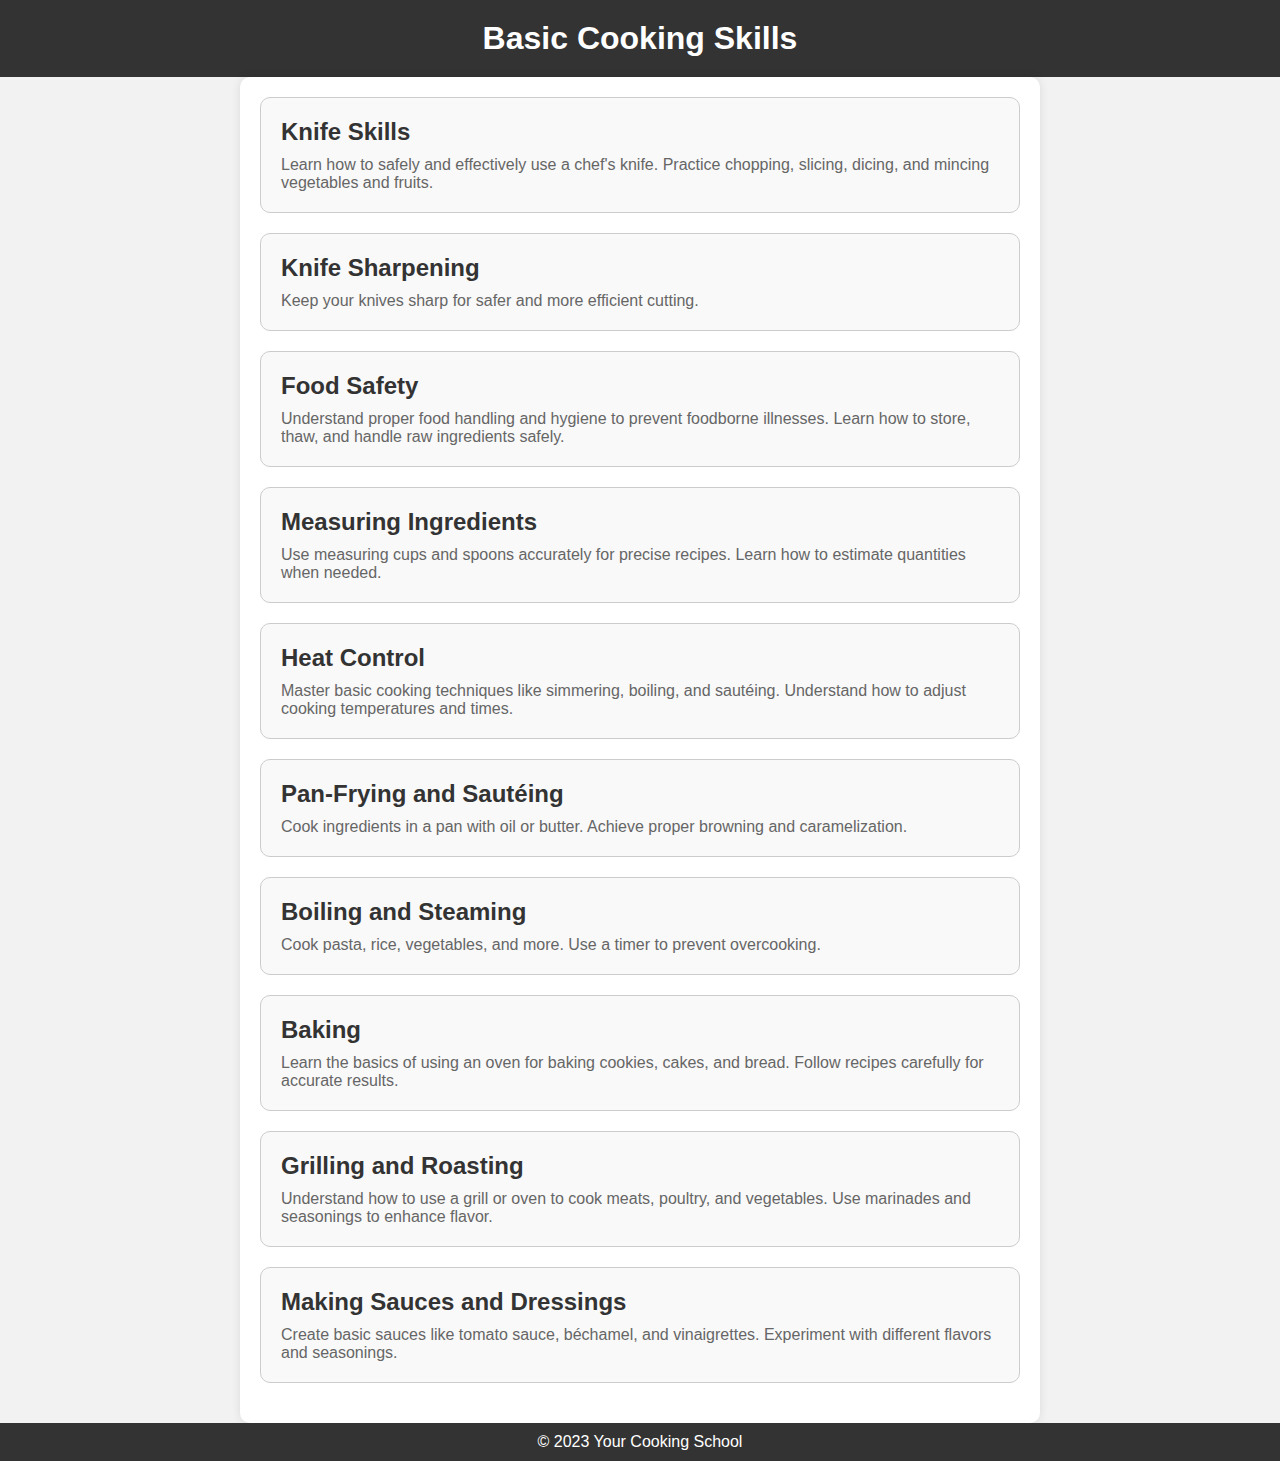
<file: landing/create website/basicskills.html>
<!DOCTYPE html>
<html lang="en">
<head>
    <meta charset="UTF-8">
    <meta name="viewport" content="width=device-width, initial-scale=1.0">
    <title>Cooking Skills</title>
    <link rel="stylesheet" href="style.css">
</head>
<body>
    <header>
        <h1>Basic Cooking Skills</h1>
    </header>
    <main>
        <section class="cooking-skill">
            <h2>Knife Skills</h2>
            <p>Learn how to safely and effectively use a chef's knife. Practice chopping, slicing, dicing, and mincing vegetables and fruits.</p>
        </section>
        <section class="cooking-skill">
            <h2>Knife Sharpening</h2>
            <p>Keep your knives sharp for safer and more efficient cutting.</p>
        </section>
        <section class="cooking-skill">
            <h2>Food Safety</h2>
            <p>Understand proper food handling and hygiene to prevent foodborne illnesses. Learn how to store, thaw, and handle raw ingredients safely.</p>
        </section>
        <section class="cooking-skill">
            <h2>Measuring Ingredients</h2>
            <p>Use measuring cups and spoons accurately for precise recipes. Learn how to estimate quantities when needed.</p>
        </section>
        <section class="cooking-skill">
            <h2>Heat Control</h2>
            <p>Master basic cooking techniques like simmering, boiling, and sautéing. Understand how to adjust cooking temperatures and times.</p>
        </section>
        <section class="cooking-skill">
            <h2>Pan-Frying and Sautéing</h2>
            <p>Cook ingredients in a pan with oil or butter. Achieve proper browning and caramelization.</p>
        </section>
        <section class="cooking-skill">
            <h2>Boiling and Steaming</h2>
            <p>Cook pasta, rice, vegetables, and more. Use a timer to prevent overcooking.</p>
        </section>
        <section class="cooking-skill">
            <h2>Baking</h2>
            <p>Learn the basics of using an oven for baking cookies, cakes, and bread. Follow recipes carefully for accurate results.</p>
        </section>
        <section class="cooking-skill">
            <h2>Grilling and Roasting</h2>
            <p>Understand how to use a grill or oven to cook meats, poultry, and vegetables. Use marinades and seasonings to enhance flavor.</p>
        </section>
        <section class="cooking-skill">
            <h2>Making Sauces and Dressings</h2>
            <p>Create basic sauces like tomato sauce, béchamel, and vinaigrettes. Experiment with different flavors and seasonings.</p>
        </section>
    </main>
    <footer>
        <p>&copy; 2023 Your Cooking School</p>
    </footer>
</body>
</html>
</file>
<file: landing/create website/style.css>
/* Reset default styles */
* {
    margin: 0;
    padding: 0;
    box-sizing: border-box;
}

/* Basic styling */
body {
    font-family: Arial, sans-serif;
    background-color: #f2f2f2;
}

header {
    background-color: #333;
    color: #fff;
    text-align: center;
    padding: 20px 0;
}

header h1 {
    font-size: 32px;
}

main {
    max-width: 800px;
    margin: 0 auto;
    padding: 20px;
    background-color: #fff;
    border-radius: 10px;
    box-shadow: 0 0 10px rgba(0, 0, 0, 0.1);
}

section.cooking-skill {
    margin-bottom: 20px;
    border: 1px solid #ccc;
    padding: 20px;
    border-radius: 10px;
    background-color: #f9f9f9;
}

section h2 {
    font-size: 24px;
    margin-bottom: 10px;
    color: #333;
}

section p {
    font-size: 16px;
    color: #666;
}

footer {
    text-align: center;
    padding: 10px;
    background-color: #333;
    color: #fff;
}

/* Add hover effect */
section.cooking-skill:hover {
    background-color: #e0e0e0;
    transition: background-color 0.3s ease-in-out;
}
</file>
